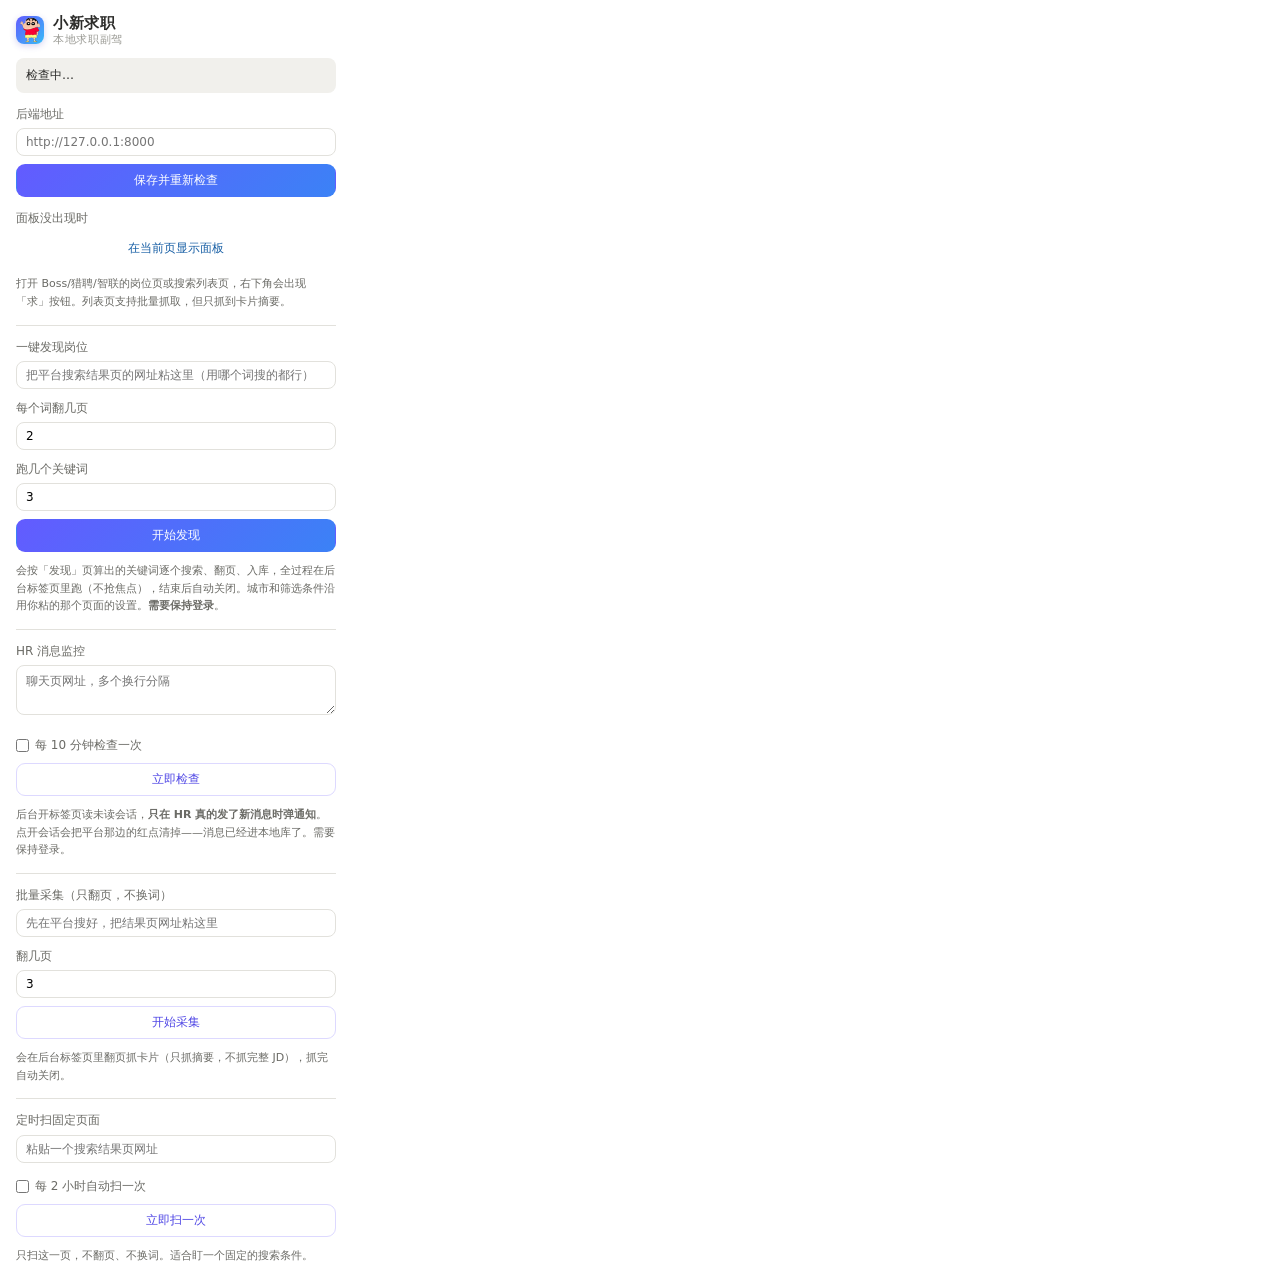
<file: extension/popup.html>
<!DOCTYPE html>
<html lang="zh-CN">
<head>
<meta charset="utf-8">
<style>
  body {
    width: 320px;
    margin: 0;
    padding: 14px 16px;
    font-family: system-ui, -apple-system, "Microsoft YaHei", sans-serif;
    font-size: 13px;
    color: #2c2c2a;
    line-height: 1.6;
  }
  .brand { display: flex; align-items: center; gap: 9px; margin: 0 0 12px; }
  .brand img { border-radius: 8px; box-shadow: 0 2px 6px rgba(80,70,200,.24); }
  .brand span { display: flex; flex-direction: column; line-height: 1.25; }
  .brand b { font-size: 15px; font-weight: 650; letter-spacing: .04em; }
  .brand i { font-size: 10.5px; color: #9a9a94; font-style: normal; letter-spacing: .06em; }
  .status { font-size: 12px; padding: 8px 10px; border-radius: 8px; background: #f1f0ec; margin-bottom: 12px; }
  .status.ok { background: #e1f5ee; color: #0f6e56; }
  .status.bad { background: #fcebeb; color: #a32d2d; }
  label { display: block; font-size: 12px; color: #6b6b66; margin-bottom: 4px; }
  input, textarea {
    width: 100%; box-sizing: border-box; padding: 6px 9px; font-size: 12px;
    border: 1px solid #e2e1dc; border-radius: 8px; font-family: inherit; margin-bottom: 8px;
  }
  textarea { resize: vertical; line-height: 1.5; }
  button:disabled { opacity: .55; cursor: default; }
  button {
    width: 100%; padding: 7px 10px; font-size: 12px; cursor: pointer;
    border: 1px solid transparent; color: #fff; border-radius: 9px;
    background: linear-gradient(135deg, #635bff, #3b82f6);
    font-family: inherit;
  }
  .hint { color: #6b6b66; font-size: 11px; margin: 10px 0 0; }
  .divider { margin-top: 14px; padding-top: 12px; border-top: 1px solid #e2e1dc; }
  .row { display: flex; align-items: center; gap: 6px; font-size: 12px; color: #2c2c2a; margin: 6px 0 8px; }
  .row input { width: auto; margin: 0; }
  button.ghost { background: #fff; color: #4f46e5; border-color: #ddd9ff; }
</style>
</head>
<body>
  <div class="brand">
    <img src="icon48.png" alt="" width="28" height="28">
    <span>
      <b>小新求职</b>
      <i>本地求职副驾</i>
    </span>
  </div>
  <div class="status" id="status">检查中…</div>

  <label for="base">后端地址</label>
  <input id="base" placeholder="http://127.0.0.1:8000">
  <button id="save">保存并重新检查</button>

  <label for="inject" style="margin-top:12px">面板没出现时</label>
  <button id="inject" style="background:#fff;color:#185fa5">在当前页显示面板</button>

  <p class="hint">打开 Boss/猎聘/智联的岗位页或搜索列表页，右下角会出现「求」按钮。列表页支持批量抓取，但只抓到卡片摘要。</p>

  <div class="divider">
    <label for="discover">一键发现岗位</label>
    <input id="discover" placeholder="把平台搜索结果页的网址粘这里（用哪个词搜的都行）">
    <label for="discover-pages" style="margin-top:2px">每个词翻几页</label>
    <input id="discover-pages" type="number" min="1" max="5" value="2">
    <label for="discover-kw" style="margin-top:2px">跑几个关键词</label>
    <input id="discover-kw" type="number" min="1" max="5" value="3">
    <button id="discover-run">开始发现</button>
    <p class="hint" id="discover-last"></p>
    <p class="hint">会按「发现」页算出的关键词逐个搜索、翻页、入库，全过程在后台标签页里跑（不抢焦点），结束后自动关闭。城市和筛选条件沿用你粘的那个页面的设置。<b>需要保持登录</b>。</p>
  </div>

  <div class="divider">
    <label for="chat-url">HR 消息监控</label>
    <textarea id="chat-url" rows="2" placeholder="聊天页网址，多个换行分隔"></textarea>
    <div class="row"><input type="checkbox" id="chat-on"><label for="chat-on" style="margin:0">每 10 分钟检查一次</label></div>
    <button id="chat-run" class="ghost">立即检查</button>
    <p class="hint" id="chat-last"></p>
    <p class="hint">后台开标签页读未读会话，<b>只在 HR 真的发了新消息时弹通知</b>。点开会话会把平台那边的红点清掉——消息已经进本地库了。需要保持登录。</p>
  </div>

  <div class="divider">
    <label for="crawl">批量采集（只翻页，不换词）</label>
    <input id="crawl" placeholder="先在平台搜好，把结果页网址粘这里">
    <label for="crawl-pages" style="margin-top:2px">翻几页</label>
    <input id="crawl-pages" type="number" min="1" max="5" value="3">
    <button id="crawl-run" class="ghost">开始采集</button>
    <p class="hint" id="crawl-last"></p>
    <p class="hint">会在后台标签页里翻页抓卡片（只抓摘要，不抓完整 JD），抓完自动关闭。</p>
  </div>

  <div class="divider">
    <label for="watch">定时扫固定页面</label>
    <input id="watch" placeholder="粘贴一个搜索结果页网址">
    <div class="row"><input type="checkbox" id="watch-on"><label for="watch-on" style="margin:0">每 2 小时自动扫一次</label></div>
    <button id="watch-run" class="ghost">立即扫一次</button>
    <p class="hint" id="watch-last"></p>
    <p class="hint">只扫这一页，不翻页、不换词。适合盯一个固定的搜索条件。</p>
  </div>

  <script src="popup.js"></script>
</body>
</html>
</file>
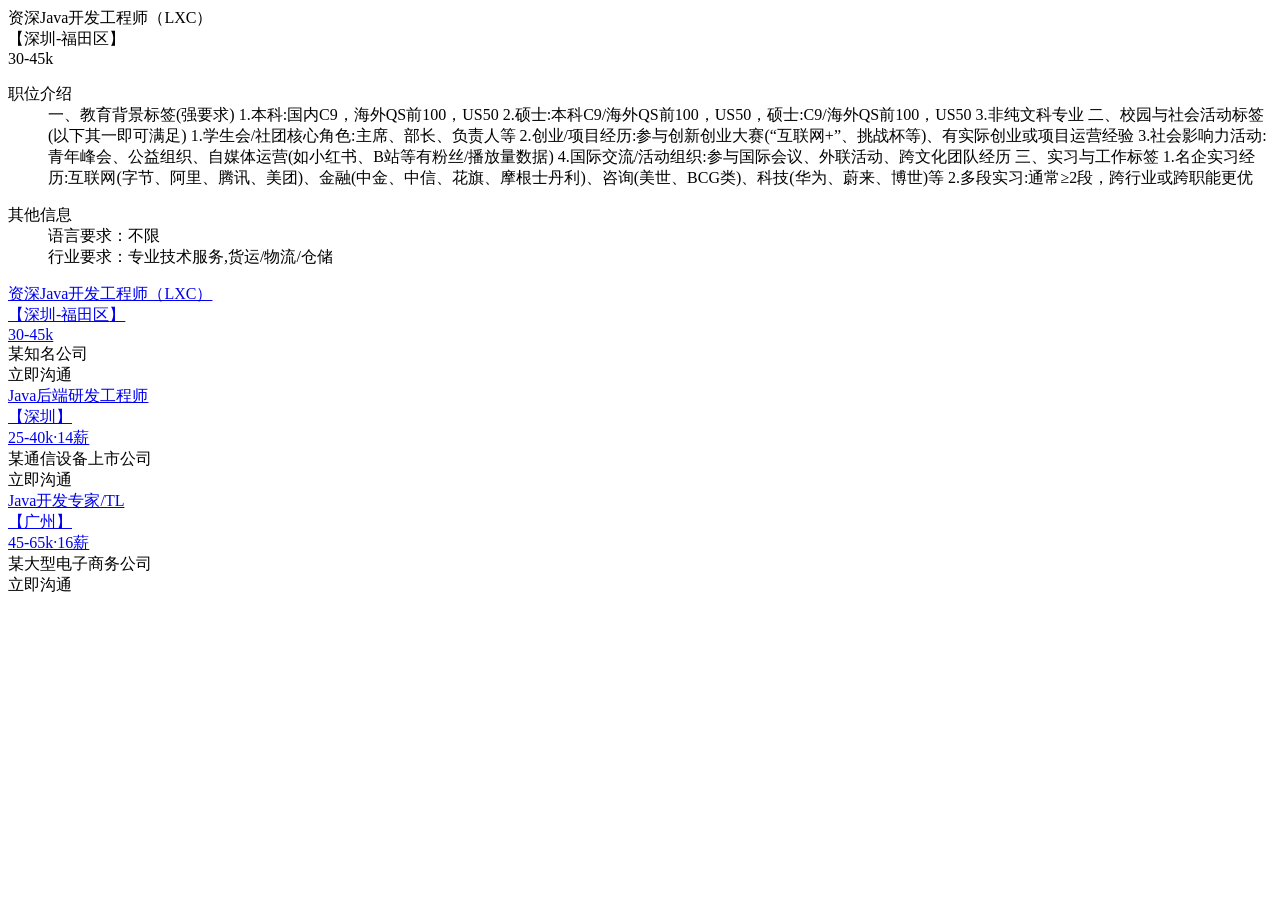
<file: scripts/fixtures/liepin_detail.html>
<!DOCTYPE html>
<!--
  猎聘岗位详情页快照。

  来源：2026-10-23 用户在 https://www.liepin.com/a/81058331.shtml 点「诊断页面结构」
  时输出的 outerHTML。**不是完整页面**（诊断只输出前 1200 字），
  而是按真实结构重建的最小页面：详情头 + JD 容器 + 3 个底部推荐卡片
  （真实页面有 20 个，这里留 3 个代表，用于验证"推荐卡片不会污染 JD"）。

  这份快照要守住的三个事实：
    1. 详情页必须被判成 detail，不能被底部的 20 个卡片迷惑成列表页
    2. JD 容器命中 [data-selector="job-intro-content"] / .job-intro-container
    3. 标题取 .job-title-box [title]，不能把同级的城市和薪资读进来
-->
<html lang="zh-CN">
<head><meta charset="utf-8"><title>资深Java开发工程师（LXC）招聘 - 猎聘</title></head>
<body>
<div class="job-detail-header-box">
  <div class="job-title-box">
    <div title="资深Java开发工程师（LXC）" class="ellipsis-1">资深Java开发工程师（LXC）</div>
    <div class="job-dq-box">
      <span class="dq-bracket">【</span><span class="ellipsis-1">深圳-福田区</span><span class="dq-bracket">】</span>
    </div>
  </div>
  <span class="job-salary">30-45k</span>
</div>

<section class="job-intro-container">
  <dl class="paragraph">
    <dt>职位介绍</dt>
    <dd data-selector="job-intro-content">一、教育背景标签(强要求) 1.本科:国内C9，海外QS前100，US50 2.硕士:本科C9/海外QS前100，US50，硕士:C9/海外QS前100，US50 3.非纯文科专业 二、校园与社会活动标签(以下其一即可满足) 1.学生会/社团核心角色:主席、部长、负责人等 2.创业/项目经历:参与创新创业大赛(“互联网+”、挑战杯等)、有实际创业或项目运营经验 3.社会影响力活动:青年峰会、公益组织、自媒体运营(如小红书、B站等有粉丝/播放量数据) 4.国际交流/活动组织:参与国际会议、外联活动、跨文化团队经历 三、实习与工作标签 1.名企实习经历:互联网(字节、阿里、腾讯、美团)、金融(中金、中信、花旗、摩根士丹利)、咨询(美世、BCG类)、科技(华为、蔚来、博世)等 2.多段实习:通常≥2段，跨行业或跨职能更优</dd>
  </dl>
  <dl class="paragraph">
    <dt>其他信息</dt>
    <dd class="ellipsis-1">语言要求：不限</dd>
    <dd class="ellipsis-1">行业要求：专业技术服务,货运/物流/仓储</dd>
  </dl>
</section>

<div class="job-list-item">
  <div data-info="%7B%22job_id%22%3A80879329%7D" class="job-card-pc-container seo-job-card-action-box">
    <div class="job-card-left-box">
      <div class="job-detail-box">
        <a data-nick="job-detail-job-info" target="_blank" href="https://www.liepin.com/a/80879329.shtml" data-jobid="80879329">
          <div class="job-detail-header-box">
            <div class="job-title-box">
              <div title="资深Java开发工程师（LXC）" class="ellipsis-1">资深Java开发工程师（LXC）</div>
              <div class="job-dq-box"><span class="dq-bracket">【</span><span class="ellipsis-1">深圳-福田区</span><span class="dq-bracket">】</span></div>
            </div>
            <span class="job-salary">30-45k</span>
          </div>
        </a>
      </div>
      <div class="job-detail-company-box">某知名公司</div>
    </div>
    <div class="job-card-right-box"><div class="chat-btn-box">立即沟通</div></div>
  </div>
</div>

<div class="job-list-item">
  <div class="job-card-pc-container seo-job-card-action-box">
    <div class="job-card-left-box">
      <div class="job-detail-box">
        <a target="_blank" href="https://www.liepin.com/a/80879330.shtml" data-jobid="80879330">
          <div class="job-detail-header-box">
            <div class="job-title-box">
              <div title="Java后端研发工程师" class="ellipsis-1">Java后端研发工程师</div>
              <div class="job-dq-box"><span class="dq-bracket">【</span><span class="ellipsis-1">深圳</span><span class="dq-bracket">】</span></div>
            </div>
            <span class="job-salary">25-40k·14薪</span>
          </div>
        </a>
      </div>
      <div class="job-detail-company-box">某通信设备上市公司</div>
    </div>
    <div class="job-card-right-box"><div class="chat-btn-box">立即沟通</div></div>
  </div>
</div>

<div class="job-list-item">
  <div class="job-card-pc-container seo-job-card-action-box">
    <div class="job-card-left-box">
      <div class="job-detail-box">
        <a target="_blank" href="https://www.liepin.com/a/80879331.shtml" data-jobid="80879331">
          <div class="job-detail-header-box">
            <div class="job-title-box">
              <div title="Java开发专家/TL" class="ellipsis-1">Java开发专家/TL</div>
              <div class="job-dq-box"><span class="dq-bracket">【</span><span class="ellipsis-1">广州</span><span class="dq-bracket">】</span></div>
            </div>
            <span class="job-salary">45-65k·16薪</span>
          </div>
        </a>
      </div>
      <div class="job-detail-company-box">某大型电子商务公司</div>
    </div>
    <div class="job-card-right-box"><div class="chat-btn-box">立即沟通</div></div>
  </div>
</div>

</body>
</html>
</file>
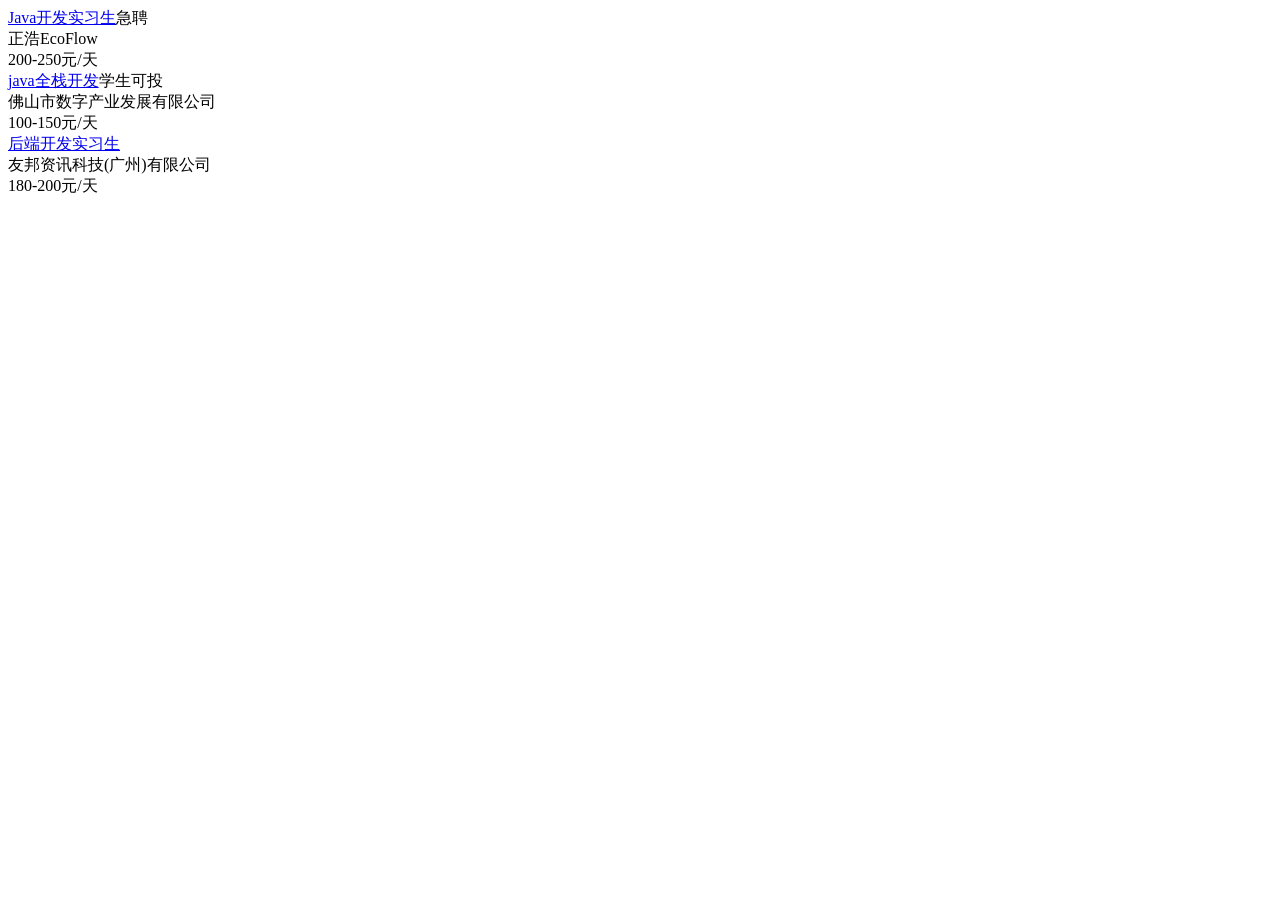
<file: scripts/fixtures/liepin_list.html>
<!DOCTYPE html>
<html lang="zh-CN">
<head><meta charset="utf-8"><title>猎聘职位列表（结构快照）</title></head>
<body>
<!--
  猎聘列表页的结构快照，2026-10-22 依据用户现场诊断的类名手工构造。
  真实页面是纯客户端渲染，curl 拿不到岗位节点，只能按已验证的类名合成：

    .jobCardPcContainer  -> 42 个/页（卡片）
    .jobTitleBox         -> 标题（内含 a[href*="/job/"] 和「急聘」角标）
    .jobCompanyInfoBox   -> 公司
    .jobCardRightBox     -> 薪资
    .jobDetailBox        -> 详情区（列表页为空）

  用途：验证 content.js 在类名正确时能解析出卡片、标题、链接与去重键。
  注意它不是真实页面，改版后真实类名若变，这份快照不会自动发现。
-->
<div id="app">
  <div class="jobCardPcContainer">
    <div class="jobTitleBox"><a href="https://www.liepin.com/job/100000.shtml" target="_blank">Java开发实习生</a><span>急聘</span></div>
    <div class="jobCompanyInfoBox">正浩EcoFlow</div>
    <div class="jobCardRightBox">200-250元/天</div>
    <div class="jobDetailBox"></div>
  </div>
  <div class="jobCardPcContainer">
    <div class="jobTitleBox"><a href="https://www.liepin.com/job/100001.shtml" target="_blank">java全栈开发</a><span>学生可投</span></div>
    <div class="jobCompanyInfoBox">佛山市数字产业发展有限公司</div>
    <div class="jobCardRightBox">100-150元/天</div>
    <div class="jobDetailBox"></div>
  </div>
  <div class="jobCardPcContainer">
    <div class="jobTitleBox"><a href="https://www.liepin.com/job/100002.shtml" target="_blank">后端开发实习生</a></div>
    <div class="jobCompanyInfoBox">友邦资讯科技(广州)有限公司</div>
    <div class="jobCardRightBox">180-200元/天</div>
    <div class="jobDetailBox"></div>
  </div>
</div>
</body>
</html>
</file>
